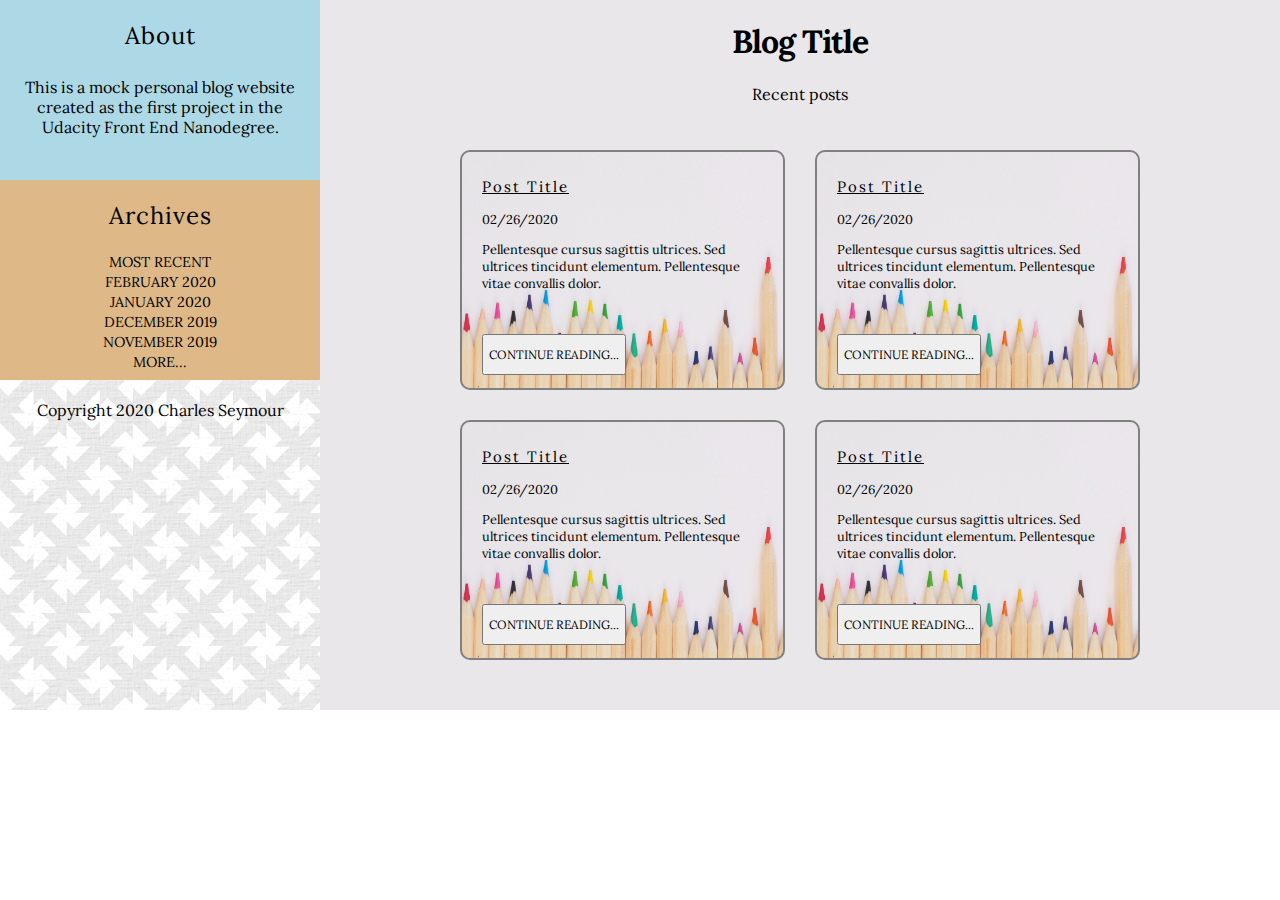
<file: index.html>
<!DOCTYPE html>
<html>
	<head>
        <meta charset="utf-8">
		<meta name="viewport" content="width=device-width, initial-scale=1">
		<link rel="stylesheet" type="text/css" href="styles/style.css">
		<link href="https://fonts.googleapis.com/css?family=Lora&display=swap" rel="stylesheet">
        <title>Udacity Front End Web Development Nanodegree Project 1 - Personal Blog Website</title>
    </head>
	<body>
		<div id="container">
			<header id="header">
				<div id="logo">
					<h2 id="logo_heading">About</h2>
					<p id="about">This is a mock personal blog website created as the first project in the Udacity Front End Nanodegree.</p>
				</div>
			</header>
			<main id="cards">
				<div id="title">
					<h1>Blog Title</h1>
					<p>Recent posts</p>
				</div>
				<article id="card1">
					<h3>Post Title</h3>
					<p>02/26/2020</p>
					<p>Pellentesque cursus sagittis ultrices. Sed ultrices tincidunt elementum. Pellentesque vitae convallis dolor.</p>
					<button type="button"><a href="post1.html">Continue reading...</a></button>
				</article>
				<article id="card2">
					<h3>Post Title</h3>
					<p>02/26/2020</p>
					<p>Pellentesque cursus sagittis ultrices. Sed ultrices tincidunt elementum. Pellentesque vitae convallis dolor.</p>
					<button type="button"><a href="post1.html">Continue reading...</a></button>
				</article>
				<article id="card3">
					<h3>Post Title</h3>
					<p>02/26/2020</p>
					<p>Pellentesque cursus sagittis ultrices. Sed ultrices tincidunt elementum. Pellentesque vitae convallis dolor.</p>
					<button type="button"><a href="post1.html">Continue reading...</a></button>
				</article>
				<article id="card4">
					<h3>Post Title</h3>
					<p>02/26/2020</p>
					<p>Pellentesque cursus sagittis ultrices. Sed ultrices tincidunt elementum. Pellentesque vitae convallis dolor.</p>
					<button type="button"><a href="post1.html">Continue reading...</a></button>
				</article>
			</main>
			<nav id="nav">
				<h2 id="nav_header">Archives</h2>
				<ul id="post_links">
					<li><a href="post1.html">Most recent</li>
					<li><a href="#">February 2020</a></li>
					<li><a href="#">January 2020</a></li>
					<li><a href="#">December 2019</a></li>
					<li><a href="#">November 2019</a></li>
					<li><a href="#">More...</a></li>
				<ul>
			</nav>
			<footer id="footer">
				Copyright 2020 Charles Seymour
			</footer>
		</div>
	</body>
</html>
</file>
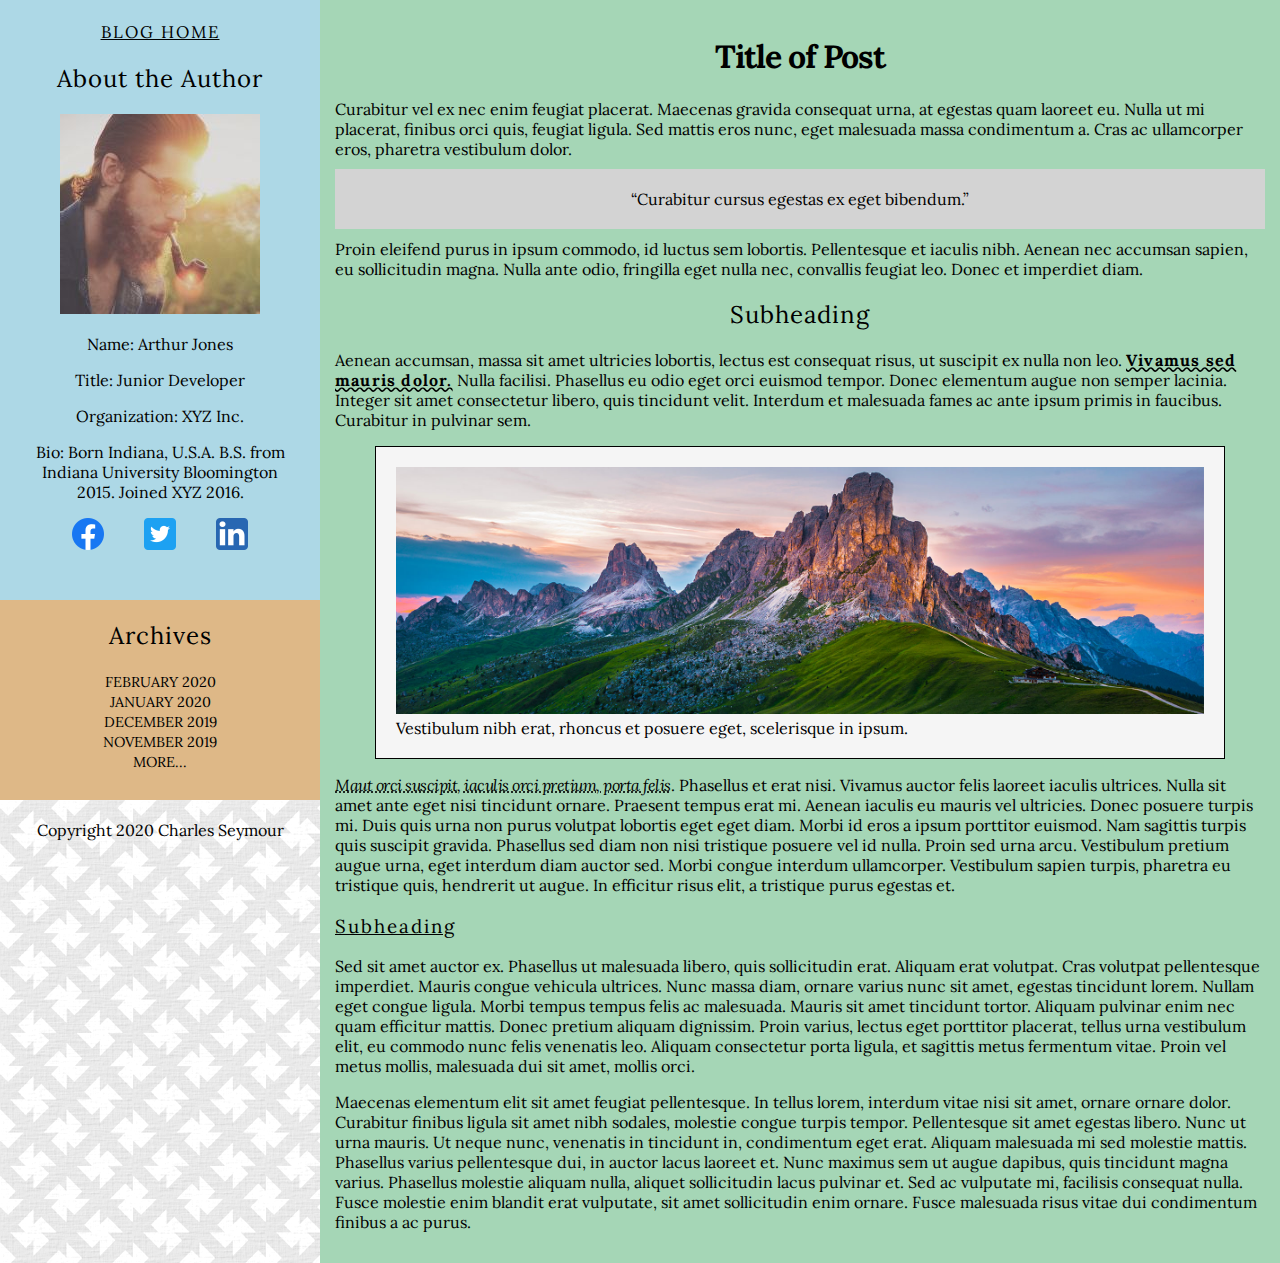
<file: post1.html>
<!DOCTYPE html>
<html>
	<head>
        <meta charset="utf-8">
		<meta name="viewport" content="width=device-width, initial-scale=1">
		<link rel="stylesheet" type="text/css" href="styles/style.css">
		<link href="https://fonts.googleapis.com/css?family=Lora&display=swap" rel="stylesheet">
        <title>Udacity Front End Web Development Nanodegree Project 1 - Sample Post</title>
    </head>
	<body>
		<div id="post_container">
			<header id="header">
				<div id="logo">
					<h3 id="blog_title"><a href="index.html">Blog Home</a></h3>
					<h2 id="logo_heading">About the Author</h2>
					<div id="profile">
						<div id="avatar_div">
							<img id="avatar" src="images/avatar.jfif" alt="Author avatar image">
						</div>
						<div id="author">
							<p>Name: Arthur Jones</p>
							<p>Title: Junior Developer</p>
							<p>Organization: XYZ Inc.</p>
							<div id="bio">Bio: Born Indiana, U.S.A.  B.S. from Indiana University Bloomington 2015.
							Joined XYZ 2016.</p>
							<div id="social_media">
								<a href="https://www.facebook.com"><img class="sm_icon" src="images/fb_icon.png"></a>
								<a href="https://www.twitter.com"><img class="sm_icon" src="images/twitter_icon.png"></a>
								<a href="https://www.linkedin.com"><img class="sm_icon" src="images/linked_icon.png"></a>
							</div>
						</div>
					</div>
				</div>
			</header>
			<main id="post">
				<h1>Title of Post</h1>
				<p>Curabitur vel ex nec enim feugiat placerat. Maecenas gravida consequat urna,
				   at egestas quam laoreet eu. Nulla ut mi placerat, finibus orci quis, feugiat ligula.
				   Sed mattis eros nunc, eget malesuada massa condimentum a. Cras ac ullamcorper eros,
				   pharetra vestibulum dolor. <q>Curabitur cursus egestas ex eget bibendum.</q>
				   Proin eleifend purus in ipsum commodo, id luctus sem lobortis. Pellentesque et iaculis nibh.
				   Aenean nec accumsan sapien, eu sollicitudin magna. Nulla ante odio, fringilla eget nulla nec,
				   convallis feugiat leo. Donec et imperdiet diam.</p>
				<h2>Subheading</h2>
				<p>Aenean accumsan, massa sit amet ultricies lobortis, lectus est consequat risus,
				   ut suscipit ex nulla non leo. <b>Vivamus sed mauris dolor.</b> Nulla facilisi. Phasellus
				   eu odio eget orci euismod tempor. Donec elementum augue non semper lacinia. Integer
				   sit amet consectetur libero, quis tincidunt velit. Interdum et malesuada fames ac
				   ante ipsum primis in faucibus. Curabitur in pulvinar sem.</p>
				<figure id="post1_fig">
					<img id="post1_img" src="images/dolomites.jpg" alt="Dolomite mountain range">
					<figcaption id="post1_caption">Vestibulum nibh erat, rhoncus et posuere eget, scelerisque in ipsum.</figcaption>
				</figure>
				<p><i>Maut orci suscipit, iaculis orci pretium, porta felis</i>. Phasellus et erat nisi.
				   Vivamus auctor felis laoreet iaculis ultrices. Nulla sit amet ante eget nisi tincidunt
				   ornare. Praesent tempus erat mi. Aenean iaculis eu mauris vel ultricies. Donec
				   posuere turpis mi. Duis quis urna non purus volutpat lobortis eget eget diam. Morbi
				   id eros a ipsum porttitor euismod. Nam sagittis turpis quis suscipit gravida. Phasellus
				   sed diam non nisi tristique posuere vel id nulla. Proin sed urna arcu. Vestibulum
				   pretium augue urna, eget interdum diam auctor sed. Morbi congue interdum ullamcorper.
				   Vestibulum sapien turpis, pharetra eu tristique quis, hendrerit ut augue. In efficitur
				   risus elit, a tristique purus egestas et.</p>
				<h3>Subheading</h3>
				<p>Sed sit amet auctor ex. Phasellus ut malesuada libero, quis sollicitudin erat.
				   Aliquam erat volutpat. Cras volutpat pellentesque imperdiet. Mauris congue vehicula
				   ultrices. Nunc massa diam, ornare varius nunc sit amet, egestas tincidunt lorem.
				   Nullam eget congue ligula. Morbi tempus tempus felis ac malesuada. Mauris sit amet
				   tincidunt tortor. Aliquam pulvinar enim nec quam efficitur mattis. Donec pretium
				   aliquam dignissim. Proin varius, lectus eget porttitor placerat, tellus urna
				   vestibulum elit, eu commodo nunc felis venenatis leo. Aliquam consectetur porta ligula,
				   et sagittis metus fermentum vitae. Proin vel metus mollis, malesuada dui sit amet, mollis orci.</p>
				<p>Maecenas elementum elit sit amet feugiat pellentesque. In tellus lorem, interdum
				   vitae nisi sit amet, ornare ornare dolor. Curabitur finibus ligula sit amet nibh
				   sodales, molestie congue turpis tempor. Pellentesque sit amet egestas libero. Nunc
				   ut urna mauris. Ut neque nunc, venenatis in tincidunt in, condimentum eget erat.
				   Aliquam malesuada mi sed molestie mattis. Phasellus varius pellentesque dui, in
				   auctor lacus laoreet et. Nunc maximus sem ut augue dapibus, quis tincidunt magna
				   varius. Phasellus molestie aliquam nulla, aliquet sollicitudin lacus pulvinar et.
				   Sed ac vulputate mi, facilisis consequat nulla. Fusce molestie enim blandit erat
				   vulputate, sit amet sollicitudin enim ornare. Fusce malesuada risus vitae dui
				   condimentum finibus a ac purus.</p>
			</main>
			<nav id="nav">
				<h2 id="nav_header">Archives</h2>
				<ul id="post_links">
					<li><a href="#">February 2020</a></li>
					<li><a href="#">January 2020</a></li>
					<li><a href="#">December 2019</a></li>
					<li><a href="#">November 2019</a></li>
					<li><a href="#">More...</a></li>
				<ul>
			</nav>
			<footer id="footer">
				Copyright 2020 Charles Seymour
			</footer>
		</div>
	</body>
</html>
</file>
<file: styles/style.css>
@import 'global_style.css';
@import 'index_style.css';
@import 'post_style.css';
</file>
